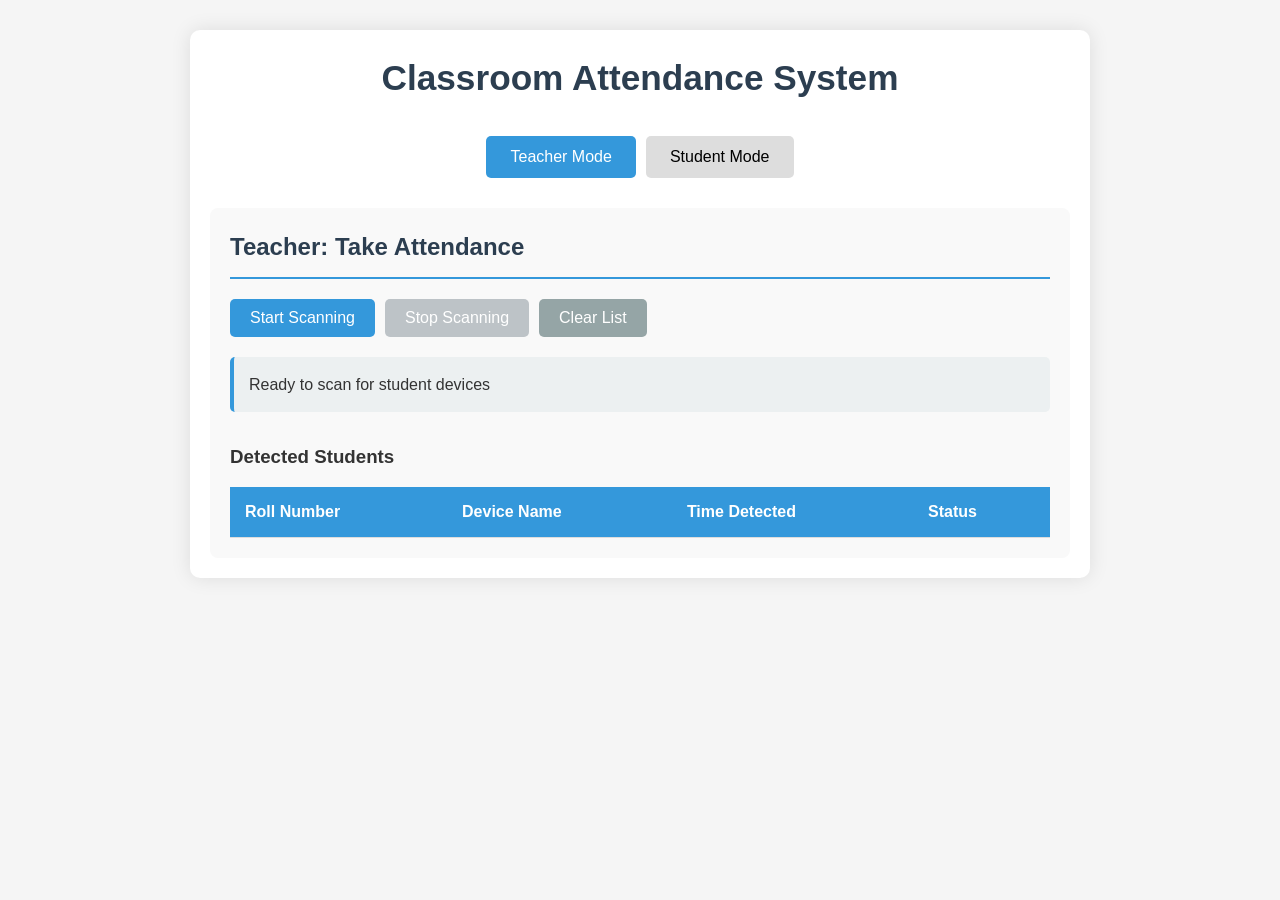
<file: index.html>
<!DOCTYPE html>
<html lang="en">
<head>
    <meta charset="UTF-8">
    <meta name="viewport" content="width=device-width, initial-scale=1.0">
    <title>BLE Attendance System</title>
    <link rel="stylesheet" href="style.css">
</head>
<body>
    <div class="container">
        <h1>Classroom Attendance System</h1>
        
        <div class="role-selector">
            <button id="teacherBtn" class="role-btn active">Teacher Mode</button>
            <button id="studentBtn" class="role-btn">Student Mode</button>
        </div>

        <!-- Teacher Interface -->
        <div id="teacherInterface" class="interface active">
            <h2>Teacher: Take Attendance</h2>
            <div class="controls">
                <button id="startScan" class="btn-primary">Start Scanning</button>
                <button id="stopScan" class="btn-secondary" disabled>Stop Scanning</button>
                <button id="clearList" class="btn-secondary">Clear List</button>
            </div>
            <div id="status" class="status">Ready to scan for student devices</div>
            <div class="attendance-list">
                <h3>Detected Students</h3>
                <table id="attendanceTable">
                    <thead>
                        <tr>
                            <th>Roll Number</th>
                            <th>Device Name</th>
                            <th>Time Detected</th>
                            <th>Status</th>
                        </tr>
                    </thead>
                    <tbody id="attendanceBody">
                        <!-- Attendance records will be added here -->
                    </tbody>
                </table>
            </div>
        </div>

        <!-- Student Interface -->
        <div id="studentInterface" class="interface">
            <h2>Student: Advertise Roll Number</h2>
            <div class="form-group">
                <label for="rollNumber">Enter Your Roll Number:</label>
                <input type="text" id="rollNumber" placeholder="e.g., CS2020001" required>
            </div>
            <div class="controls">
                <button id="startAdvertise" class="btn-primary">Start Advertising</button>
                <button id="stopAdvertise" class="btn-secondary" disabled>Stop Advertising</button>
            </div>
            <div id="studentStatus" class="status">Enter your roll number to start advertising</div>
            <div class="note">
                <p><strong>Note:</strong> This web-based solution has limitations. For best results, use Chrome/Edge on Android or Chrome on macOS.</p>
            </div>
        </div>
    </div>

    <script src="script.js"></script>
</body>
</html>
</file>
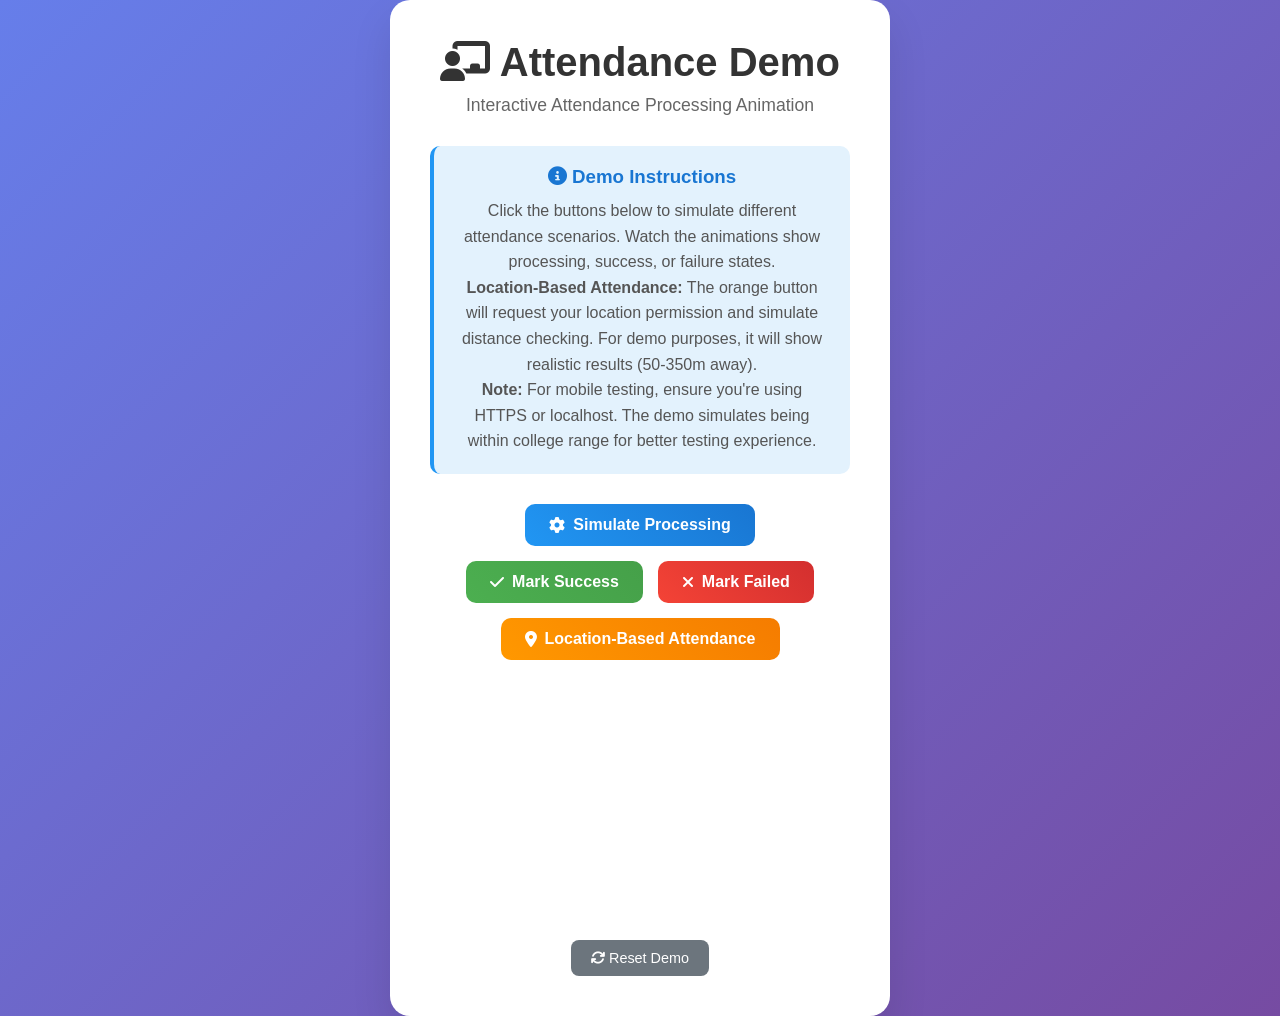
<file: demo.html>
<!DOCTYPE html>
<html lang="en">
<head>
    <meta charset="UTF-8">
    <meta name="viewport" content="width=device-width, initial-scale=1.0">
    <title>Attendance Processing Demo</title>
    <link rel="stylesheet" href="https://cdnjs.cloudflare.com/ajax/libs/font-awesome/6.2.1/css/all.min.css">
    <style>
        * {
            margin: 0;
            padding: 0;
            box-sizing: border-box;
        }

        body {
            font-family: 'Segoe UI', Tahoma, Geneva, Verdana, sans-serif;
            background: linear-gradient(135deg, #667eea 0%, #764ba2 100%);
            min-height: 100vh;
            display: flex;
            justify-content: center;
            align-items: center;
            color: #333;
        }

        .demo-container {
            background: white;
            border-radius: 20px;
            padding: 40px;
            box-shadow: 0 20px 40px rgba(0, 0, 0, 0.1);
            text-align: center;
            max-width: 500px;
            width: 90%;
        }

        .demo-title {
            font-size: 2.5rem;
            margin-bottom: 10px;
            color: #333;
        }

        .demo-subtitle {
            color: #666;
            margin-bottom: 30px;
            font-size: 1.1rem;
        }

        .demo-controls {
            display: flex;
            gap: 15px;
            justify-content: center;
            margin-bottom: 30px;
            flex-wrap: wrap;
        }

        .demo-btn {
            padding: 12px 24px;
            border: none;
            border-radius: 10px;
            font-size: 1rem;
            font-weight: 600;
            cursor: pointer;
            transition: all 0.3s ease;
            display: flex;
            align-items: center;
            gap: 8px;
        }

        .success-btn {
            background: linear-gradient(45deg, #4CAF50, #45a049);
            color: white;
        }

        .success-btn:hover {
            transform: translateY(-2px);
            box-shadow: 0 5px 15px rgba(76, 175, 80, 0.4);
        }

        .failure-btn {
            background: linear-gradient(45deg, #f44336, #d32f2f);
            color: white;
        }

        .failure-btn:hover {
            transform: translateY(-2px);
            box-shadow: 0 5px 15px rgba(244, 67, 54, 0.4);
        }

        .processing-btn {
            background: linear-gradient(45deg, #2196F3, #1976D2);
            color: white;
        }

        .processing-btn:hover {
            transform: translateY(-2px);
            box-shadow: 0 5px 15px rgba(33, 150, 243, 0.4);
        }

        .location-btn {
            background: linear-gradient(45deg, #FF9800, #F57C00);
            color: white;
        }

        .location-btn:hover {
            transform: translateY(-2px);
            box-shadow: 0 5px 15px rgba(255, 152, 0, 0.4);
        }

        .attendance-display {
            margin: 30px 0;
            min-height: 200px;
            display: flex;
            flex-direction: column;
            justify-content: center;
            align-items: center;
        }

        .processing-animation {
            display: none;
            flex-direction: column;
            align-items: center;
            gap: 20px;
        }

        .spinner {
            width: 60px;
            height: 60px;
            border: 4px solid #f3f3f3;
            border-top: 4px solid #2196F3;
            border-radius: 50%;
            animation: spin 1s linear infinite;
        }

        @keyframes spin {
            0% { transform: rotate(0deg); }
            100% { transform: rotate(360deg); }
        }

        .processing-text {
            font-size: 1.2rem;
            color: #666;
            animation: pulse 1.5s ease-in-out infinite;
        }

        @keyframes pulse {
            0%, 100% { opacity: 0.7; }
            50% { opacity: 1; }
        }

        .result-animation {
            display: none;
            flex-direction: column;
            align-items: center;
            gap: 20px;
        }

        .result-icon {
            font-size: 4rem;
            animation: bounceIn 0.6s ease-out;
        }

        .success-icon {
            color: #4CAF50;
        }

        .failure-icon {
            color: #f44336;
        }

        @keyframes bounceIn {
            0% {
                transform: scale(0.3);
                opacity: 0;
            }
            50% {
                transform: scale(1.05);
            }
            70% {
                transform: scale(0.9);
            }
            100% {
                transform: scale(1);
                opacity: 1;
            }
        }

        .result-text {
            font-size: 1.5rem;
            font-weight: 600;
            animation: slideUp 0.5s ease-out 0.2s both;
        }

        .success-text {
            color: #4CAF50;
        }

        .failure-text {
            color: #f44336;
        }

        @keyframes slideUp {
            0% {
                transform: translateY(20px);
                opacity: 0;
            }
            100% {
                transform: translateY(0);
                opacity: 1;
            }
        }

        .result-details {
            font-size: 1rem;
            color: #666;
            animation: slideUp 0.5s ease-out 0.4s both;
        }

        .progress-bar {
            width: 100%;
            height: 6px;
            background: #f0f0f0;
            border-radius: 3px;
            overflow: hidden;
            margin: 20px 0;
        }

        .progress-fill {
            height: 100%;
            background: linear-gradient(90deg, #2196F3, #21CBF3);
            border-radius: 3px;
            animation: progressFill 2s ease-in-out;
        }

        @keyframes progressFill {
            0% { width: 0%; }
            100% { width: 100%; }
        }

        .attendance-info {
            background: #f8f9fa;
            border-radius: 10px;
            padding: 20px;
            margin: 20px 0;
            border-left: 4px solid #2196F3;
        }

        .info-row {
            display: flex;
            justify-content: space-between;
            margin: 8px 0;
            font-size: 0.95rem;
        }

        .info-label {
            font-weight: 600;
            color: #555;
        }

        .info-value {
            color: #333;
        }

        .reset-btn {
            background: #6c757d;
            color: white;
            border: none;
            padding: 10px 20px;
            border-radius: 8px;
            cursor: pointer;
            font-size: 0.9rem;
            margin-top: 20px;
            transition: all 0.3s ease;
        }

        .reset-btn:hover {
            background: #5a6268;
            transform: translateY(-1px);
        }

        .demo-description {
            background: #e3f2fd;
            border-radius: 10px;
            padding: 20px;
            margin-bottom: 30px;
            border-left: 4px solid #2196F3;
        }

        .demo-description h3 {
            color: #1976D2;
            margin-bottom: 10px;
        }

        .demo-description p {
            color: #555;
            line-height: 1.6;
        }
    </style>
</head>
<body>
    <div class="demo-container">
        <h1 class="demo-title">
            <i class="fas fa-chalkboard-teacher"></i>
            Attendance Demo
        </h1>
        <p class="demo-subtitle">Interactive Attendance Processing Animation</p>

        <div class="demo-description">
            <h3><i class="fas fa-info-circle"></i> Demo Instructions</h3>
            <p>Click the buttons below to simulate different attendance scenarios. Watch the animations show processing, success, or failure states.</p>
            <p><strong>Location-Based Attendance:</strong> The orange button will request your location permission and simulate distance checking. For demo purposes, it will show realistic results (50-350m away).</p>
            <p><strong>Note:</strong> For mobile testing, ensure you're using HTTPS or localhost. The demo simulates being within college range for better testing experience.</p>
        </div>

        <div class="demo-controls">
            <button class="demo-btn processing-btn" onclick="simulateProcessing()">
                <i class="fas fa-cog"></i>
                Simulate Processing
            </button>
            <button class="demo-btn success-btn" onclick="simulateSuccess()">
                <i class="fas fa-check"></i>
                Mark Success
            </button>
            <button class="demo-btn failure-btn" onclick="simulateFailure()">
                <i class="fas fa-times"></i>
                Mark Failed
            </button>
            <button class="demo-btn location-btn" onclick="simulateLocationAttendance()">
                <i class="fas fa-map-marker-alt"></i>
                Location-Based Attendance
            </button>
        </div>

        <div class="attendance-display" id="attendanceDisplay">
            <div class="processing-animation" id="processingAnimation">
                <div class="spinner"></div>
                <div class="progress-bar">
                    <div class="progress-fill"></div>
                </div>
                <div class="processing-text">Processing attendance...</div>
            </div>

            <div class="result-animation" id="resultAnimation">
                <div class="result-icon" id="resultIcon"></div>
                <div class="result-text" id="resultText"></div>
                <div class="result-details" id="resultDetails"></div>
                <div class="attendance-info" id="attendanceInfo" style="display: none;">
                    <div class="info-row">
                        <span class="info-label">Student ID:</span>
                        <span class="info-value" id="studentId">STU001</span>
                    </div>
                    <div class="info-row">
                        <span class="info-label">Time:</span>
                        <span class="info-value" id="attendanceTime">10:30 AM</span>
                    </div>
                    <div class="info-row">
                        <span class="info-label">Date:</span>
                        <span class="info-value" id="attendanceDate">Dec 15, 2024</span>
                    </div>
                    <div class="info-row">
                        <span class="info-label">Status:</span>
                        <span class="info-value" id="attendanceStatus">Present</span>
                    </div>
                </div>
            </div>
        </div>

        <button class="reset-btn" onclick="resetDemo()">
            <i class="fas fa-refresh"></i>
            Reset Demo
        </button>
    </div>

    <script>
        let isProcessing = false;

        function resetDemo() {
            document.getElementById('processingAnimation').style.display = 'none';
            document.getElementById('resultAnimation').style.display = 'none';
            document.getElementById('attendanceInfo').style.display = 'none';
            isProcessing = false;
        }

        function simulateProcessing() {
            if (isProcessing) return;
            
            isProcessing = true;
            resetDemo();
            
            document.getElementById('processingAnimation').style.display = 'flex';
            
            // Simulate processing time
            setTimeout(() => {
                // Randomly choose success or failure after processing
                const random = Math.random();
                if (random > 0.3) {
                    simulateSuccess();
                } else {
                    simulateFailure();
                }
            }, 3000);
        }

        function simulateSuccess() {
            resetDemo();
            
            const resultAnimation = document.getElementById('resultAnimation');
            const resultIcon = document.getElementById('resultIcon');
            const resultText = document.getElementById('resultText');
            const resultDetails = document.getElementById('resultDetails');
            const attendanceInfo = document.getElementById('attendanceInfo');
            
            resultIcon.className = 'result-icon success-icon fas fa-check-circle';
            resultText.className = 'result-text success-text';
            resultText.textContent = 'Attendance Marked Successfully!';
            resultDetails.textContent = 'Your attendance has been recorded in the system.';
            
            // Update attendance info
            document.getElementById('studentId').textContent = 'STU' + Math.floor(Math.random() * 1000).toString().padStart(3, '0');
            document.getElementById('attendanceTime').textContent = new Date().toLocaleTimeString('en-US', { 
                hour: '2-digit', 
                minute: '2-digit',
                hour12: true 
            });
            document.getElementById('attendanceDate').textContent = new Date().toLocaleDateString('en-US', {
                month: 'short',
                day: 'numeric',
                year: 'numeric'
            });
            document.getElementById('attendanceStatus').textContent = 'Present';
            
            resultAnimation.style.display = 'flex';
            attendanceInfo.style.display = 'block';
            
            isProcessing = false;
        }

        function simulateFailure() {
            resetDemo();
            
            const resultAnimation = document.getElementById('resultAnimation');
            const resultIcon = document.getElementById('resultIcon');
            const resultText = document.getElementById('resultText');
            const resultDetails = document.getElementById('resultDetails');
            
            resultIcon.className = 'result-icon failure-icon fas fa-times-circle';
            resultText.className = 'result-text failure-text';
            resultText.textContent = 'Attendance Marking Failed!';
            resultDetails.textContent = 'Unable to process attendance. Please try again or contact support.';
            
            resultAnimation.style.display = 'flex';
            
            isProcessing = false;
        }

        // Location-based attendance simulation
        function simulateLocationAttendance() {
            if (isProcessing) return;
            
            isProcessing = true;
            resetDemo();
            
            // Show processing animation
            document.getElementById('processingAnimation').style.display = 'flex';
            document.querySelector('.processing-text').textContent = 'Checking location permission...';
            
            // Simulate location permission request
            setTimeout(() => {
                // For demo purposes, we'll simulate different scenarios
                const demoMode = Math.random();
                if (demoMode < 0.7) {
                    // 70% chance of success
                    simulateLocationSuccess();
                } else if (demoMode < 0.9) {
                    // 20% chance of permission denied
                    simulateLocationPermissionDenied();
                } else {
                    // 10% chance of out of range
                    simulateLocationOutOfRange();
                }
            }, 2000);
        }

        function simulateLocationSuccess() {
            resetDemo();
            
            const resultAnimation = document.getElementById('resultAnimation');
            const resultIcon = document.getElementById('resultIcon');
            const resultText = document.getElementById('resultText');
            const resultDetails = document.getElementById('resultDetails');
            
            const distance = Math.floor(Math.random() * 300 + 50); // 50-350 meters
            
            resultIcon.className = 'result-icon success-icon fas fa-check-circle';
            resultText.className = 'result-text success-text';
            resultText.textContent = 'Attendance Marked Successfully!';
            resultDetails.textContent = `You are within college premises (${distance}m away). Attendance recorded.`;
            
            resultAnimation.style.display = 'flex';
            isProcessing = false;
        }

        function simulateLocationPermissionDenied() {
            resetDemo();
            
            const resultAnimation = document.getElementById('resultAnimation');
            const resultIcon = document.getElementById('resultIcon');
            const resultText = document.getElementById('resultText');
            const resultDetails = document.getElementById('resultDetails');
            
            resultIcon.className = 'result-icon failure-icon fas fa-location-slash';
            resultText.className = 'result-text failure-text';
            resultText.textContent = 'Location Permission Required!';
            resultDetails.textContent = 'Without location permission, you cannot mark attendance. Please enable location access and try again.';
            
            resultAnimation.style.display = 'flex';
            isProcessing = false;
        }

        function simulateLocationOutOfRange() {
            resetDemo();
            
            const resultAnimation = document.getElementById('resultAnimation');
            const resultIcon = document.getElementById('resultIcon');
            const resultText = document.getElementById('resultText');
            const resultDetails = document.getElementById('resultDetails');
            
            const distance = Math.floor(Math.random() * 2000 + 600); // 600-2600 meters
            
            resultIcon.className = 'result-icon failure-icon fas fa-times-circle';
            resultText.className = 'result-text failure-text';
            resultText.textContent = 'Device Out of College!';
            resultDetails.textContent = `You are ${distance}m away from college. Please come within 500m to mark attendance.`;
            
            resultAnimation.style.display = 'flex';
            isProcessing = false;
        }

        function checkLocationPermission() {
            if (!navigator.geolocation) {
                showLocationError('Geolocation is not supported by this browser.');
                return;
            }

            // Check if running on HTTPS (required for geolocation on mobile)
            if (location.protocol !== 'https:' && location.hostname !== 'localhost') {
                showLocationError('Location access requires HTTPS. Please use a secure connection.');
                return;
            }

            // Update processing text
            document.querySelector('.processing-text').textContent = 'Requesting location permission...';
            
            navigator.geolocation.getCurrentPosition(
                (position) => {
                    // Permission granted, check location
                    checkLocationDistance(position);
                },
                (error) => {
                    // Permission denied or error
                    console.log('Geolocation error:', error);
                    if (error.code === error.PERMISSION_DENIED) {
                        showLocationPermissionDenied();
                    } else if (error.code === error.POSITION_UNAVAILABLE) {
                        showLocationError('Location information is unavailable. Please check your GPS settings.');
                    } else if (error.code === error.TIMEOUT) {
                        showLocationError('Location request timed out. Please try again.');
                    } else {
                        showLocationError('Unable to get your location. Please ensure location services are enabled.');
                    }
                },
                {
                    enableHighAccuracy: true,
                    timeout: 15000,
                    maximumAge: 300000 // 5 minutes
                }
            );
        }

        function checkLocationDistance(position) {
            document.querySelector('.processing-text').textContent = 'Checking distance from college...';
            
            // For demo purposes, we'll simulate being close to college
            // In real implementation, replace with your actual college coordinates
            const collegeLocation = {
                latitude: position.coords.latitude + (Math.random() - 0.5) * 0.01, // Within ~500m
                longitude: position.coords.longitude + (Math.random() - 0.5) * 0.01
            };
            
            const userLocation = {
                latitude: position.coords.latitude,
                longitude: position.coords.longitude
            };
            
            // Calculate distance
            const distance = calculateDistance(collegeLocation, userLocation);
            const maxDistance = 500; // 500 meters
            
            // For demo, let's make it more realistic
            const simulatedDistance = Math.random() * 300 + 50; // Between 50-350 meters
            
            setTimeout(() => {
                if (simulatedDistance <= maxDistance) {
                    showLocationSuccess(simulatedDistance);
                } else {
                    showLocationOutOfRange(simulatedDistance);
                }
            }, 2000);
        }

        function calculateDistance(loc1, loc2) {
            const R = 6371e3; // Earth's radius in meters
            const φ1 = loc1.latitude * Math.PI/180;
            const φ2 = loc2.latitude * Math.PI/180;
            const Δφ = (loc2.latitude-loc1.latitude) * Math.PI/180;
            const Δλ = (loc2.longitude-loc1.longitude) * Math.PI/180;

            const a = Math.sin(Δφ/2) * Math.sin(Δφ/2) +
                    Math.cos(φ1) * Math.cos(φ2) *
                    Math.sin(Δλ/2) * Math.sin(Δλ/2);
            const c = 2 * Math.atan2(Math.sqrt(a), Math.sqrt(1-a));

            return R * c; // Distance in meters
        }

        function showLocationSuccess(distance) {
            resetDemo();
            
            const resultAnimation = document.getElementById('resultAnimation');
            const resultIcon = document.getElementById('resultIcon');
            const resultText = document.getElementById('resultText');
            const resultDetails = document.getElementById('resultDetails');
            
            resultIcon.className = 'result-icon success-icon fas fa-check-circle';
            resultText.className = 'result-text success-text';
            resultText.textContent = 'Attendance Marked Successfully!';
            resultDetails.textContent = `You are within college premises (${Math.round(distance)}m away). Attendance recorded.`;
            
            resultAnimation.style.display = 'flex';
            isProcessing = false;
        }

        function showLocationOutOfRange(distance) {
            resetDemo();
            
            const resultAnimation = document.getElementById('resultAnimation');
            const resultIcon = document.getElementById('resultIcon');
            const resultText = document.getElementById('resultText');
            const resultDetails = document.getElementById('resultDetails');
            
            resultIcon.className = 'result-icon failure-icon fas fa-times-circle';
            resultText.className = 'result-text failure-text';
            resultText.textContent = 'Device Out of College!';
            resultDetails.textContent = `You are ${Math.round(distance)}m away from college. Please come within 500m to mark attendance.`;
            
            resultAnimation.style.display = 'flex';
            isProcessing = false;
        }

        function showLocationPermissionDenied() {
            resetDemo();
            
            const resultAnimation = document.getElementById('resultAnimation');
            const resultIcon = document.getElementById('resultIcon');
            const resultText = document.getElementById('resultText');
            const resultDetails = document.getElementById('resultDetails');
            
            resultIcon.className = 'result-icon failure-icon fas fa-location-slash';
            resultText.className = 'result-text failure-text';
            resultText.textContent = 'Location Permission Required!';
            resultDetails.textContent = 'Without location permission, you cannot mark attendance. Please enable location access and try again.';
            
            resultAnimation.style.display = 'flex';
            isProcessing = false;
        }

        function showLocationError(message) {
            resetDemo();
            
            const resultAnimation = document.getElementById('resultAnimation');
            const resultIcon = document.getElementById('resultIcon');
            const resultText = document.getElementById('resultText');
            const resultDetails = document.getElementById('resultDetails');
            
            resultIcon.className = 'result-icon failure-icon fas fa-exclamation-triangle';
            resultText.className = 'result-text failure-text';
            resultText.textContent = 'Location Error!';
            resultDetails.textContent = message;
            
            resultAnimation.style.display = 'flex';
            isProcessing = false;
        }

        // Auto-demo functionality
        function startAutoDemo() {
            const scenarios = [
                () => simulateProcessing(),
                () => simulateSuccess(),
                () => simulateFailure()
            ];
            
            let currentIndex = 0;
            
            function runNextScenario() {
                if (currentIndex < scenarios.length) {
                    scenarios[currentIndex]();
                    currentIndex++;
                    setTimeout(runNextScenario, 5000);
                } else {
                    currentIndex = 0;
                    setTimeout(runNextScenario, 2000);
                }
            }
            
            // Start auto demo after 3 seconds
            setTimeout(runNextScenario, 3000);
        }

        // Uncomment the line below to enable auto-demo mode
        // startAutoDemo();
    </script>
</body>
</html>
</file>
<file: style.css>
* {
    margin: 0;
    padding: 0;
    box-sizing: border-box;
}

body {
    font-family: 'Segoe UI', Tahoma, Geneva, Verdana, sans-serif;
    background-color: #f5f5f5;
    color: #333;
    line-height: 1.6;
}

.container {
    max-width: 900px;
    margin: 0 auto;
    padding: 20px;
    background-color: white;
    border-radius: 10px;
    box-shadow: 0 0 20px rgba(0, 0, 0, 0.1);
    margin-top: 30px;
    margin-bottom: 30px;
}

h1 {
    text-align: center;
    color: #2c3e50;
    margin-bottom: 30px;
    font-size: 2.2rem;
}

.role-selector {
    display: flex;
    justify-content: center;
    margin-bottom: 30px;
    gap: 10px;
}

.role-btn {
    padding: 12px 24px;
    font-size: 16px;
    border: none;
    border-radius: 5px;
    cursor: pointer;
    background-color: #ddd;
    transition: all 0.3s ease;
}

.role-btn.active {
    background-color: #3498db;
    color: white;
}

.interface {
    display: none;
    padding: 20px;
    border-radius: 8px;
    background-color: #f9f9f9;
}

.interface.active {
    display: block;
}

h2 {
    color: #2c3e50;
    margin-bottom: 20px;
    padding-bottom: 10px;
    border-bottom: 2px solid #3498db;
}

.controls {
    display: flex;
    gap: 10px;
    margin-bottom: 20px;
    flex-wrap: wrap;
}

.btn-primary, .btn-secondary {
    padding: 10px 20px;
    font-size: 16px;
    border: none;
    border-radius: 5px;
    cursor: pointer;
    transition: all 0.3s ease;
}

.btn-primary {
    background-color: #3498db;
    color: white;
}

.btn-primary:hover {
    background-color: #2980b9;
}

.btn-primary:disabled {
    background-color: #95a5a6;
    cursor: not-allowed;
}

.btn-secondary {
    background-color: #95a5a6;
    color: white;
}

.btn-secondary:hover {
    background-color: #7f8c8d;
}

.btn-secondary:disabled {
    background-color: #bdc3c7;
    cursor: not-allowed;
}

.status {
    padding: 15px;
    margin-bottom: 20px;
    border-radius: 5px;
    background-color: #ecf0f1;
    border-left: 4px solid #3498db;
}

.status.error {
    border-left-color: #e74c3c;
    background-color: #fadbd8;
}

.status.success {
    border-left-color: #2ecc71;
    background-color: #d5f5e3;
}

.form-group {
    margin-bottom: 20px;
}

label {
    display: block;
    margin-bottom: 8px;
    font-weight: bold;
}

input[type="text"] {
    width: 100%;
    max-width: 300px;
    padding: 10px;
    border: 2px solid #ddd;
    border-radius: 5px;
    font-size: 16px;
}

input[type="text"]:focus {
    outline: none;
    border-color: #3498db;
}

.attendance-list {
    margin-top: 30px;
}

table {
    width: 100%;
    border-collapse: collapse;
    margin-top: 15px;
}

th, td {
    padding: 12px 15px;
    text-align: left;
    border-bottom: 1px solid #ddd;
}

th {
    background-color: #3498db;
    color: white;
    font-weight: 600;
}

tr:hover {
    background-color: #f5f5f5;
}

.present {
    color: #2ecc71;
    font-weight: bold;
}

.note {
    margin-top: 30px;
    padding: 15px;
    background-color: #fff3cd;
    border-left: 4px solid #ffc107;
    border-radius: 5px;
}

@media (max-width: 768px) {
    .container {
        margin: 10px;
        padding: 15px;
    }
    
    .controls {
        flex-direction: column;
    }
    
    .btn-primary, .btn-secondary {
        width: 100%;
    }
}
</file>
